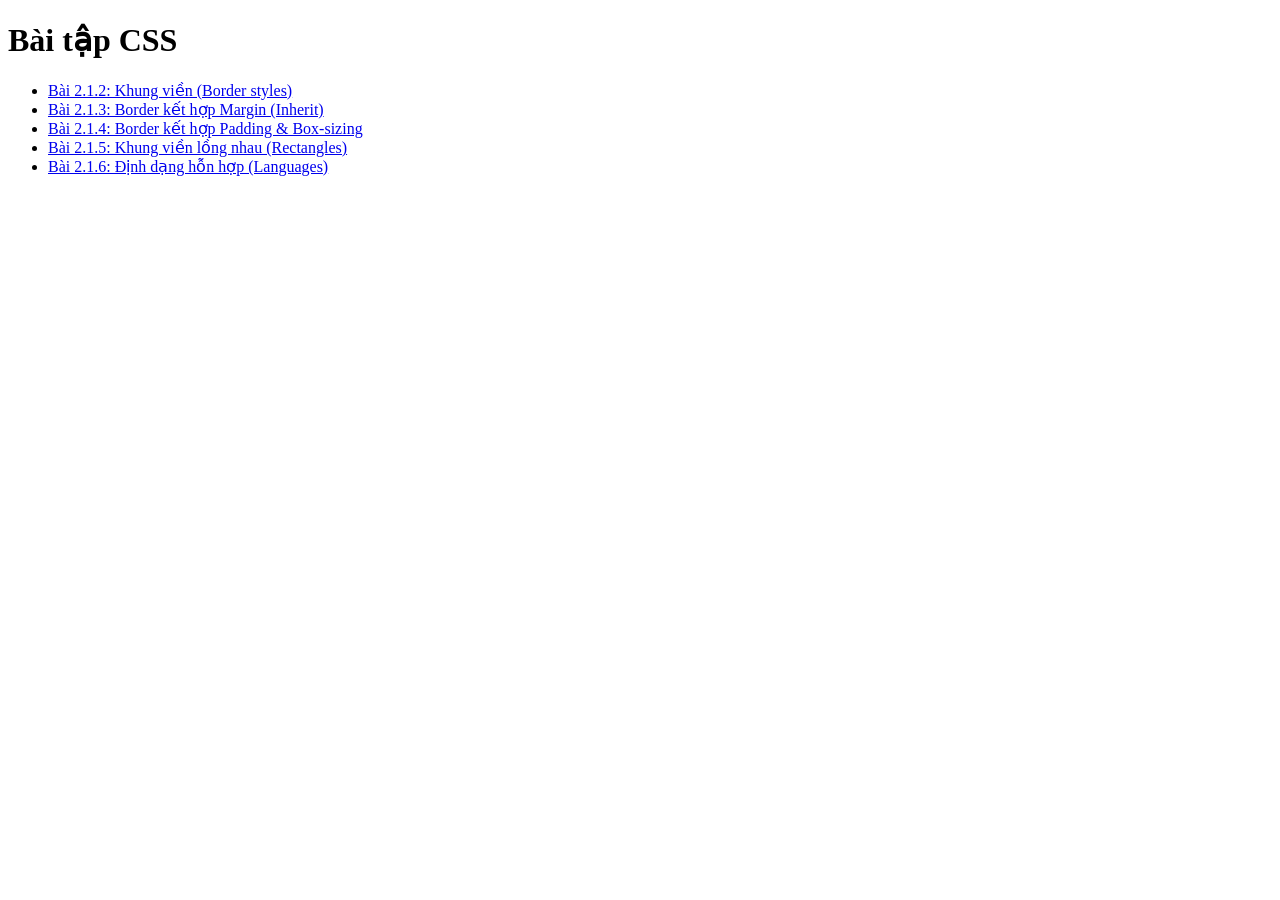
<file: index.html>
<!DOCTYPE html>
<html lang="vi">
<head>
    <meta charset="UTF-8">
    <title>Danh mục bài tập CSS</title>
</head>
<body>
    <h1>Bài tập CSS</h1>
    <ul>
        <li><a href="vien-mau.html">Bài 2.1.2: Khung viền (Border styles)</a></li>
        <li><a href="border-margin.html">Bài 2.1.3: Border kết hợp Margin (Inherit)</a></li>
        <li><a href="border-padding.html">Bài 2.1.4: Border kết hợp Padding & Box-sizing</a></li>
        <li><a href="khungvienlongnhau.html">Bài 2.1.5: Khung viền lồng nhau (Rectangles)</a></li>
        <li><a href="languages.html">Bài 2.1.6: Định dạng hỗn hợp (Languages)</a></li>
    </ul>
</body>
</html>
</file>
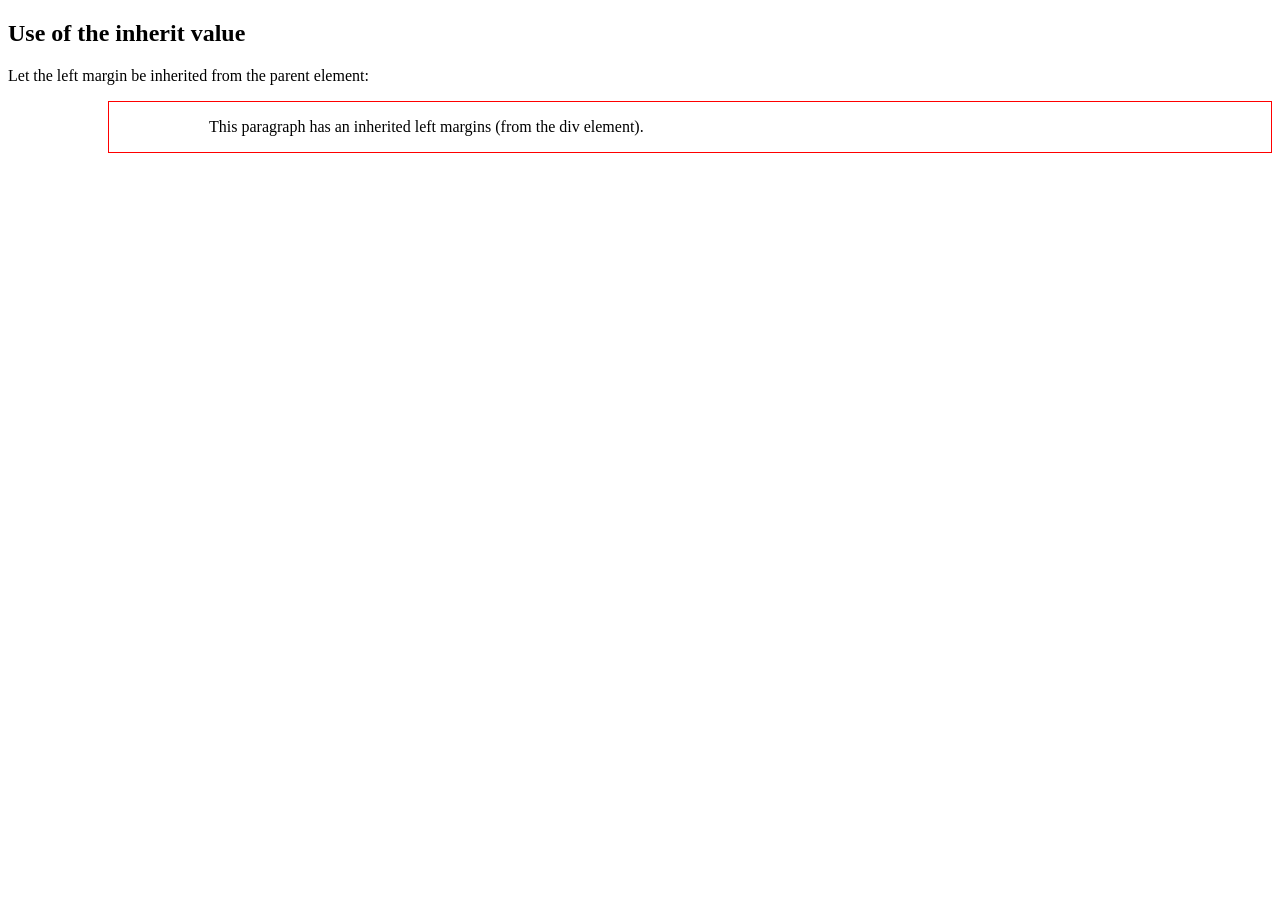
<file: border-margin.html>
<!DOCTYPE html>
<html lang="vi">
<head>
    <meta charset="UTF-8">
    <title>Use of the inherit value</title>
    <style>
        div {
            border: 1px solid red;
            margin-left: 100px;
        }
        p.ex1 {
            margin-left: inherit;
        }
    </style>
</head>
<body>
    <h2>Use of the inherit value</h2>
    <p>Let the left margin be inherited from the parent element:</p>
    <div>
        <p class="ex1">This paragraph has an inherited left margins (from the div element).</p>
    </div>
</body>
</html>
</file>
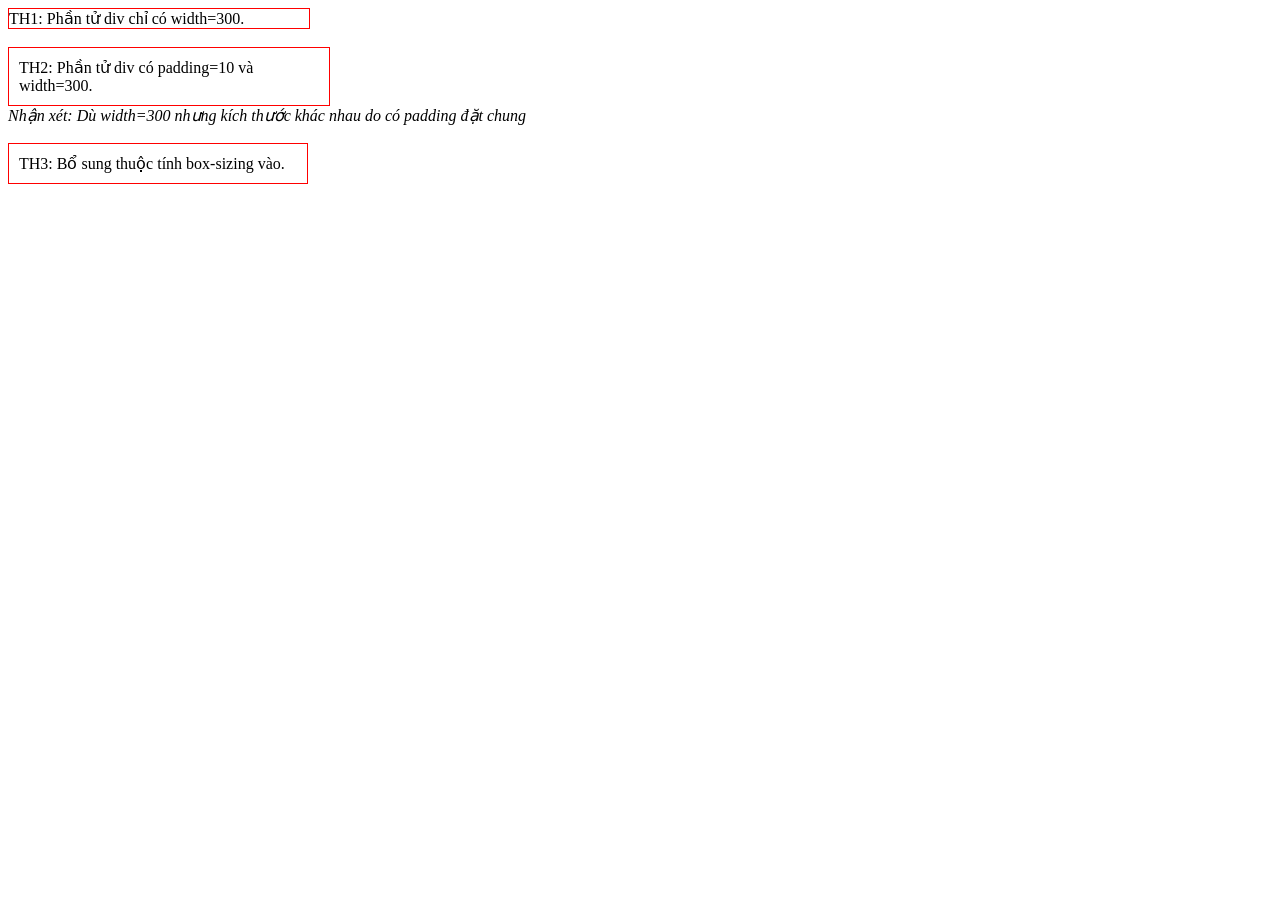
<file: border-padding.html>
<!DOCTYPE html>
<html lang="vi">
<head>
    <meta charset="UTF-8">
    <title>Box Sizing & Padding</title>
    <style>
        div.ex1 { border: 1px solid red; width: 300px; }
        div.ex2 { border: 1px solid red; width: 300px; padding: 10px; }
        div.ex3 { border: 1px solid red; width: 300px; padding: 10px; box-sizing: border-box; }
    </style>
</head>
<body>
    <div class="ex1">TH1: Phần tử div chỉ có width=300.</div>
    <br>
    <div class="ex2">TH2: Phần tử div có padding=10 và width=300.</div>
    <em>Nhận xét: Dù width=300 nhưng kích thước khác nhau do có padding đặt chung</em>
    <br><br>
    <div class="ex3">TH3: Bổ sung thuộc tính box-sizing vào.</div>
</body>
</html>
</file>
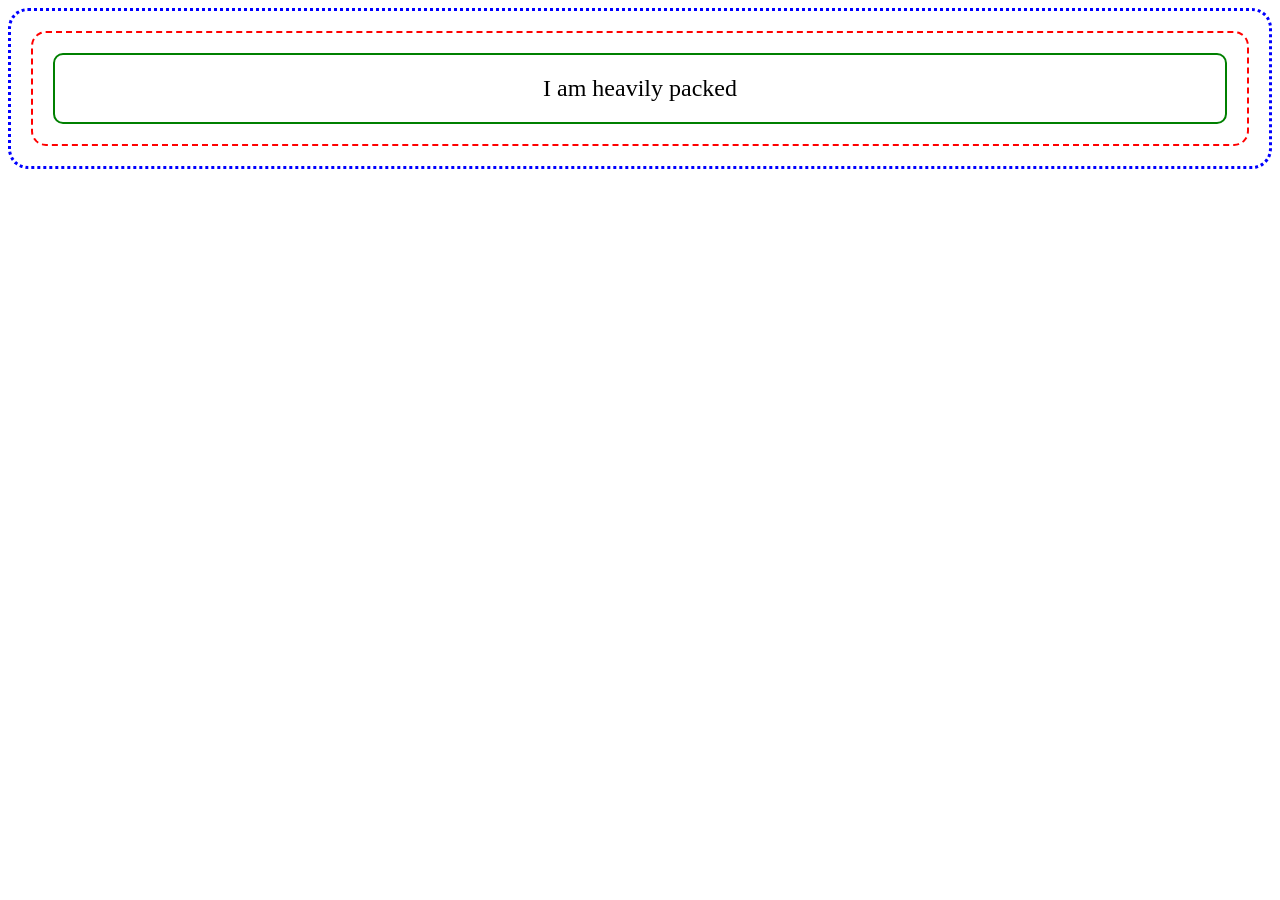
<file: khungvienlongnhau.html>
<!DOCTYPE html>
<html lang="vi">
<head>
    <meta charset="UTF-8">
    <title>Rectangles</title>
    <style>
        .outside {
            border: 3px dotted blue;
            border-radius: 20px;
            padding: 20px;
        }
        .middle {
            border: 2px dashed red;
            border-radius: 15px;
            padding: 20px;
        }
        .inner {
            border: 2px solid green;
            border-radius: 10px;
            padding: 20px;
            text-align: center;
            font-size: 24px;
        }
    </style>
</head>
<body>
    <div class="outside">
        <div class="middle">
            <div class="inner">
                I am heavily packed <DIV>
            </div>
        </div>
    </div>
</body>
</html>
</file>
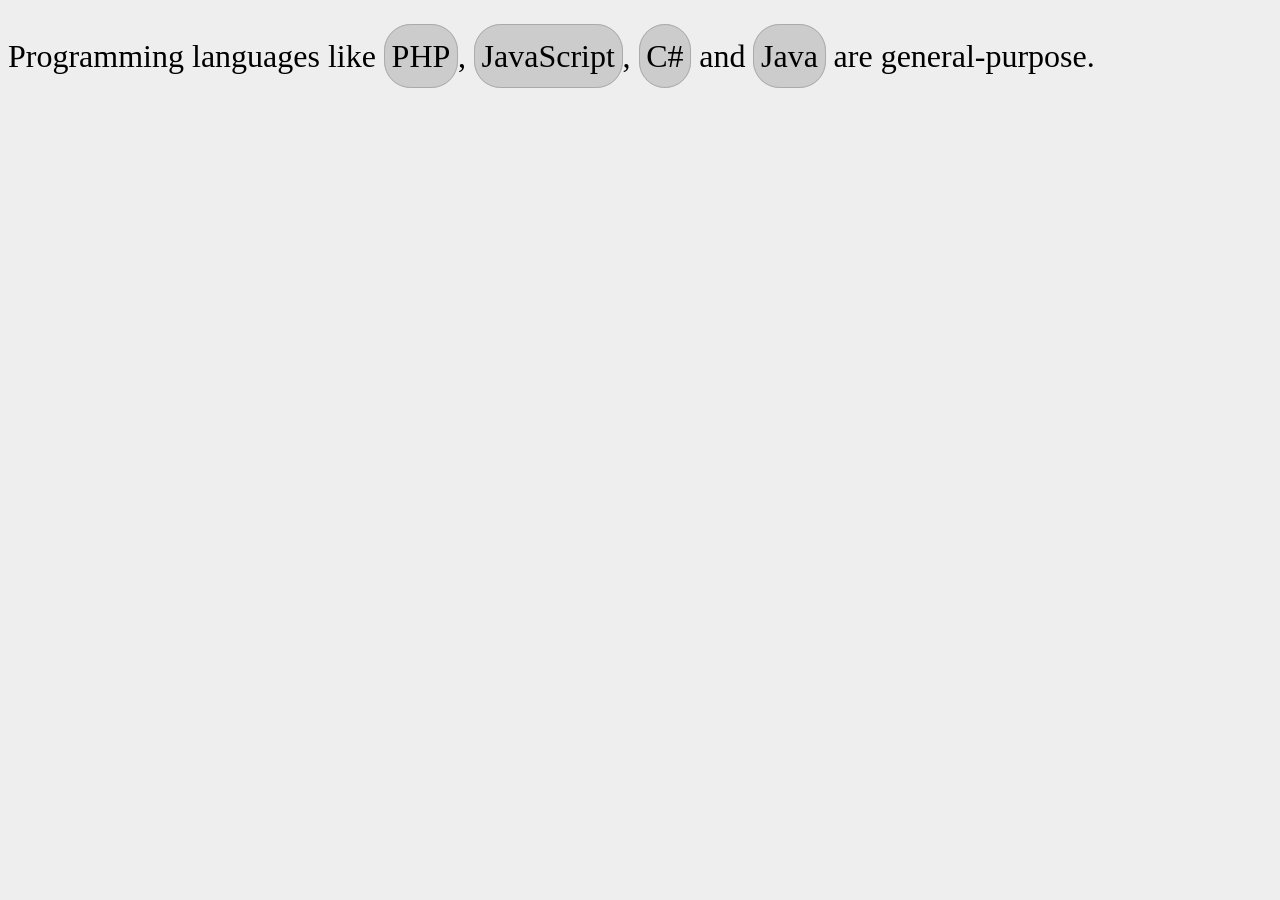
<file: languages.html>
<!DOCTYPE html>
<html lang="vi">
<head>
    <meta charset="UTF-8">
    <title>languages.html</title>
    <link rel="stylesheet" href="langs.css">
</head>
<body>
    <p>
        Programming languages like 
        <span class="lang">PHP</span>, 
        <span class="lang">JavaScript</span>, 
        <span class="lang">C#</span> and 
        <span class="lang">Java</span> are general-purpose.
    </p>
</body>
</html>
</file>
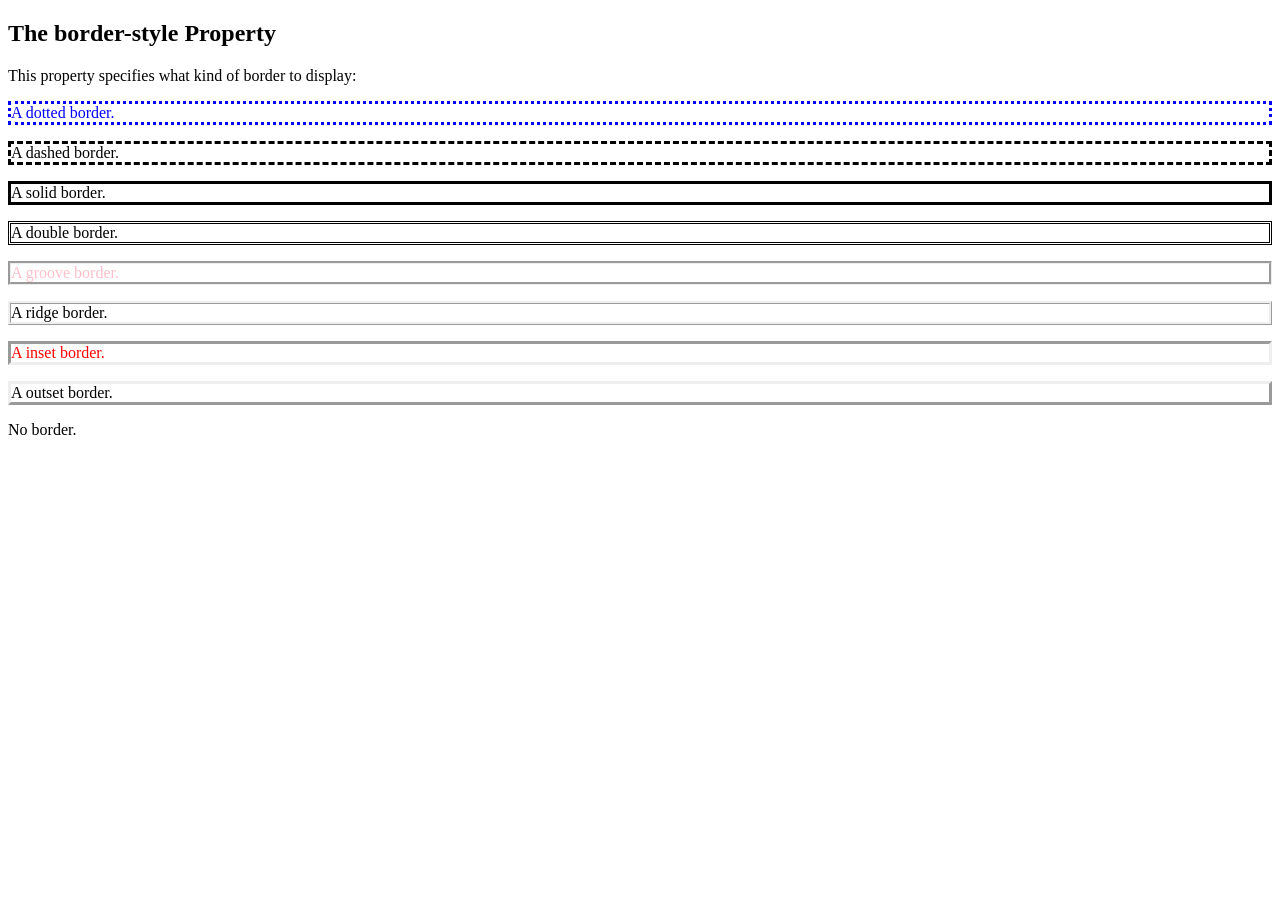
<file: vien-mau.html>
<!DOCTYPE html>
<html lang="vi">
<head>
    <meta charset="UTF-8">
    <title>The border-style Property</title>
    <style>
        p.dotted {border-style: dotted; color: #00f;}
        p.dashed {border-style: dashed;}
        p.solid {border-style: solid;}
        p.double {border-style: double;}
        p.groove {border-style: groove; color: pink;}
        p.ridge {border-style: ridge;}
        p.inset {border-style: inset; color: red;}
        p.outset {border-style: outset;}
        p.none {border-style: none;}
        p.hidden {border-style: hidden;}
        p.mix {border-style: dotted dashed solid double;}
    </style>
</head>
<body>
    <h2>The border-style Property</h2>
    <p>This property specifies what kind of border to display:</p>
    <p class="dotted">A dotted border.</p>
    <p class="dashed">A dashed border.</p>
    <p class="solid">A solid border.</p>
    <p class="double">A double border.</p>
    <p class="groove">A groove border.</p>
    <p class="ridge">A ridge border.</p>
    <p class="inset">A inset border.</p>
    <p class="outset">A outset border.</p>
    <p class="none">No border.</p>
</body>
</html>
</file>
<file: langs.css>
body {
    background: #EEE;
    line-height: 1.5em;
    font-size: 24pt;
}
.lang {
    border: 1px solid #AAA;
    border-radius: 20pt;
    background: #CCC;
    padding: 10pt 5pt;
}
</file>
